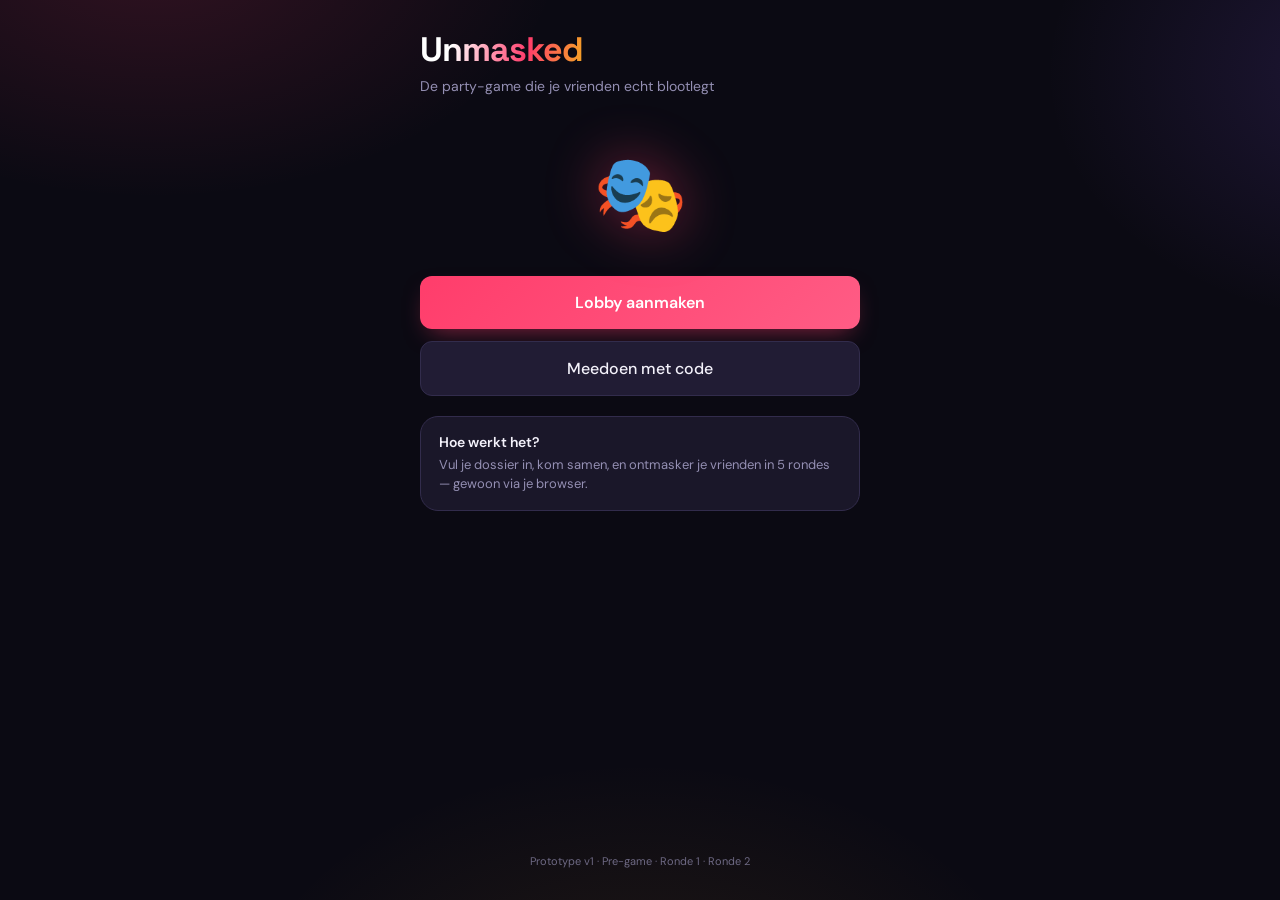
<file: index_4.html>
<!DOCTYPE html>
<html lang="nl">
<head>
  <meta charset="UTF-8" />
  <meta name="viewport" content="width=device-width, initial-scale=1.0, maximum-scale=1.0, user-scalable=no" />
  <meta name="theme-color" content="#0f0e17" />
  <meta name="apple-mobile-web-app-capable" content="yes" />
  <meta name="apple-mobile-web-app-status-bar-style" content="black-translucent" />
  <title>Unmasked</title>
  <link rel="stylesheet" href="style.css" />
  <link rel="preconnect" href="https://fonts.googleapis.com">
  <link href="https://fonts.googleapis.com/css2?family=DM+Sans:wght@400;500;600&family=Space+Grotesk:wght@600;700&display=swap" rel="stylesheet">
</head>
<body>

  <!-- HOME -->
  <div class="screen active" id="s-home">
    <div class="screen-inner">
      <div class="logo">Unmasked</div>
      <div class="tagline">De party-game die je vrienden echt blootlegt</div>
      <span class="hero-emoji">🎭</span>
      <button class="btn" onclick="go('s-create')">Lobby aanmaken</button>
      <button class="btn secondary" onclick="go('s-join')">Meedoen met code</button>
      <div class="card" style="margin-top:8px;">
        <div class="card-title">Hoe werkt het?</div>
        <div class="card-sub">Vul je dossier in, kom samen, en ontmasker je vrienden in 5 rondes — gewoon via je browser.</div>
      </div>
      <div class="nav-hint">Prototype v1 · Pre-game · Ronde 1 · Ronde 2</div>
    </div>
  </div>

  <!-- LOBBY AANMAKEN -->
  <div class="screen" id="s-create">
    <div class="screen-inner">
      <button class="back-btn" onclick="go('s-home')">← Terug</button>
      <div class="section-title">Lobby aanmaken</div>
      <div class="section-sub">Vul je naam in en stuur de link naar je groep. Geen download vereist voor je vrienden.</div>
      <label>Jouw naam</label>
      <input type="text" placeholder="bijv. Sander" />
      <label>Aantal spelers</label>
      <input type="number" min="4" max="12" value="6" />
      <button class="btn amber" style="margin-top:28px;" onclick="go('s-lobby')">Lobby aanmaken →</button>
    </div>
  </div>

  <!-- LOBBY CODE -->
  <div class="screen" id="s-lobby">
    <div class="screen-inner">
      <button class="back-btn" onclick="go('s-create')">← Terug</button>
      <div class="section-title">Lobby actief!</div>
      <div class="section-sub">Stuur de link naar je vrienden. Ze klikken gewoon aan — geen account, geen download.</div>
      <div class="code-box">
        <div class="code-big">UM-47</div>
        <div class="code-hint">Of deel de directe link hieronder</div>
      </div>
      <button class="btn secondary" style="margin-bottom:8px;">🔗 Kopieer uitnodigingslink</button>
      <button class="btn secondary" style="margin-bottom:20px;">📱 Deel via WhatsApp</button>
      <div class="section-title" style="font-size:17px;margin-bottom:12px;">Spelers (4/6)</div>
      <div class="player-list">
        <div class="player-row"><div class="avatar" style="background:#2a1020;color:#ff3d6b;">S</div><div class="player-name">Sander (jij)</div><span class="player-status status-done">Klaar</span></div>
        <div class="player-row"><div class="avatar" style="background:#0e1e30;color:#378add;">L</div><div class="player-name">Lien</div><span class="player-status status-done">Klaar</span></div>
        <div class="player-row"><div class="avatar" style="background:#1a1510;color:#ef9f27;">T</div><div class="player-name">Thomas</div><span class="player-status status-done">Klaar</span></div>
        <div class="player-row"><div class="avatar" style="background:#0e1e18;color:#4caf82;">E</div><div class="player-name">Emma</div><span class="player-status status-wait">Bezig...</span></div>
      </div>
      <button class="btn" onclick="go('s-dossier')" style="margin-top:auto;">Mijn dossier invullen →</button>
    </div>
  </div>

  <!-- JOIN -->
  <div class="screen" id="s-join">
    <div class="screen-inner">
      <button class="back-btn" onclick="go('s-home')">← Terug</button>
      <div class="section-title">Meedoen</div>
      <div class="section-sub">Vul je naam in en voer de code in die de host je heeft gestuurd.</div>
      <label>Jouw naam</label>
      <input type="text" placeholder="bijv. Emma" />
      <label>Lobby-code</label>
      <input type="text" placeholder="bijv. UM-47" class="code-input" />
      <button class="btn amber" style="margin-top:28px;" onclick="go('s-dossier')">Meedoen →</button>
    </div>
  </div>

  <!-- DOSSIER -->
  <div class="screen" id="s-dossier">
    <div class="screen-inner">
      <button class="back-btn" onclick="go('s-lobby')">← Terug</button>
      <div class="section-title">Jouw dossier</div>
      <div class="section-sub">Beantwoord eerlijk — hoe beter je invult, hoe leuker de avond.</div>
      <div class="progress-bar"><div class="progress-fill" id="dossier-progress" style="width:20%"></div></div>
      <div id="q-counter" class="label-sm">Vraag 1 van 5</div>
      <div id="q-text" class="q-text">Ik word chagrijnig van:</div>
      <textarea placeholder="Typ je antwoord..." id="q-answer"></textarea>
      <button class="btn" id="dossier-next-btn" style="margin-top:16px;" onclick="nextQ()">Volgende →</button>
      <button class="btn ghost" onclick="nextQ()">Sla over</button>
    </div>
  </div>

  <!-- WACHTKAMER -->
  <div class="screen" id="s-waiting">
    <div class="screen-inner centered">
      <span class="waiting-big">⏳</span>
      <div class="waiting-title">Dossier ingediend!</div>
      <div class="waiting-sub">Wacht tot iedereen klaar is. De host start het spel wanneer de groep volledig is.</div>
      <div class="card"><div class="card-title" style="margin-bottom:10px;">Nog niet klaar:</div><span class="pill">Emma</span><span class="pill">Nina</span></div>
      <div class="card" style="background:var(--green-bg);border-color:#1a4020;"><div class="card-title" style="color:var(--green);">Klaar (4/6)</div><div class="card-sub">Sander, Lien, Thomas, Kobe</div></div>
      <div style="margin-top:auto;padding-top:16px;width:100%;">
        <button class="btn amber" onclick="go('s-round1-intro')">Host: Spel starten →</button>
      </div>
    </div>
  </div>

  <!-- RONDE 1 INTRO -->
  <div class="screen" id="s-round1-intro">
    <div class="screen-inner centered">
      <span class="round-intro-icon">⚡</span>
      <div class="round-intro-title">Ronde 1</div>
      <div class="round-intro-accent">Quick Fire</div>
      <div class="round-intro-sub">Een antwoord flitst voorbij — raad zo snel mogelijk van wie het is. Hoe sneller, hoe meer punten.</div>
      <div class="rules">
        <div class="rule-row"><div class="rule-icon">⏱️</div><div class="rule-text"><strong>5 seconden</strong> per antwoord</div></div>
        <div class="rule-row"><div class="rule-icon">🏆</div><div class="rule-text">Snelheidsbonus: <strong>1e = 3pt · 2e = 2pt · 3e = 1pt</strong></div></div>
        <div class="rule-row"><div class="rule-icon">🎯</div><div class="rule-text">Iedereen speelt <strong>simultaan</strong> op zijn telefoon</div></div>
      </div>
      <button class="btn amber" style="margin-top:auto;" onclick="startRound1()">Start de ronde →</button>
    </div>
  </div>

  <!-- RONDE 1 VRAAG -->
  <div class="screen" id="s-round1-q">
    <div class="round-header">
      <div class="round-badge">Ronde 1</div>
      <div class="round-title">Quick Fire</div>
      <div class="round-score" id="r1-score">0 pt</div>
    </div>
    <div class="screen-inner" style="padding-top:16px;">
      <div class="progress-bar"><div class="progress-fill" id="r1-progress" style="width:12%"></div></div>
      <div class="label-sm" id="r1-qnum">Vraag 1 van 8</div>
      <div class="label-sm" id="r1-qlabel" style="margin-bottom:4px;"></div>
      <div class="qf-answer" id="r1-qanswer"></div>
      <div class="timer-ring">
        <svg width="72" height="72" viewBox="0 0 72 72">
          <circle cx="36" cy="36" r="30" fill="none" stroke="#2e2d45" stroke-width="6"/>
          <circle id="timer-arc" cx="36" cy="36" r="30" fill="none" stroke="#ff3d6b" stroke-width="6" stroke-dasharray="188.5" stroke-dashoffset="0" stroke-linecap="round"/>
        </svg>
        <div class="timer-num" id="timer-num">5</div>
      </div>
      <div id="r1-answers"></div>
      <div id="r1-feedback" style="display:none;margin-top:8px;"></div>
      <button class="btn" id="r1-next-btn" style="display:none;margin-top:12px;" onclick="nextR1Q()">Volgende vraag →</button>
    </div>
  </div>

  <!-- SCOREBORD NA R1 -->
  <div class="screen" id="s-round1-score">
    <div class="screen-inner centered">
      <span class="waiting-big" style="font-size:44px;">🏆</span>
      <div class="waiting-title">Na Ronde 1</div>
      <div class="waiting-sub" style="margin-bottom:16px;">Tussenstand — nog 4 rondes te gaan.</div>
      <div class="card" style="width:100%;"><div id="scoreboard-r1"></div></div>
      <div style="margin-top:auto;padding-top:16px;width:100%;">
        <button class="btn amber" onclick="go('s-round2-intro')">Verder naar Ronde 2 →</button>
      </div>
    </div>
  </div>

  <!-- RONDE 2 INTRO -->
  <div class="screen" id="s-round2-intro">
    <div class="screen-inner centered">
      <span class="round-intro-icon">📸</span>
      <div class="round-intro-title">Ronde 2</div>
      <div class="round-intro-accent">Unmasked</div>
      <div class="round-intro-sub">Een foto komt langzaam in beeld — van uiterste zoom naar volledig beeld. Wie raadt het eerst?</div>
      <div class="rules">
        <div class="rule-row"><div class="rule-icon">🔍</div><div class="rule-text">Foto start <strong>extreem ingezoomd</strong> en zoomt langzaam uit</div></div>
        <div class="rule-row"><div class="rule-icon">⚡</div><div class="rule-text"><strong>Hoe vroeger je raadt</strong>, hoe meer punten</div></div>
        <div class="rule-row"><div class="rule-icon">⏱️</div><div class="rule-text">Maximum <strong>30 seconden</strong> per foto</div></div>
      </div>
      <button class="btn amber" style="margin-top:auto;" onclick="startRound2()">Start de ronde →</button>
    </div>
  </div>

  <!-- RONDE 2 FOTO -->
  <div class="screen" id="s-round2-q">
    <div class="round-header">
      <div class="round-badge">Ronde 2</div>
      <div class="round-title">Unmasked</div>
      <div class="round-score" id="r2-score">0 pt</div>
    </div>
    <div class="screen-inner" style="padding-top:16px;">
      <div class="progress-bar"><div class="progress-fill" id="r2-progress" style="width:17%"></div></div>
      <div class="label-sm" id="r2-qnum">Foto 1 van 6</div>
      <div class="zoom-hint" id="r2-zoom-hint">Foto zoomt uit... raad wie het is!</div>
      <div class="photo-stage">
        <div class="photo-emoji" id="r2-photo">🧑</div>
      </div>
      <div class="zoom-bar-wrap"><div class="zoom-bar" id="r2-zoombar" style="width:0%"></div></div>
      <div class="pts-flash" id="r2-pts-flash"></div>
      <div class="player-grid" id="r2-players"></div>
      <div class="r2-feedback" id="r2-feedback"></div>
      <button class="btn" id="r2-next-btn" style="display:none;margin-top:4px;" onclick="nextR2Q()">Volgende foto →</button>
    </div>
  </div>

  <!-- SCOREBORD NA R2 -->
  <div class="screen" id="s-round2-score">
    <div class="screen-inner centered">
      <span class="waiting-big" style="font-size:44px;">📸</span>
      <div class="waiting-title">Na Ronde 2</div>
      <div class="waiting-sub" style="margin-bottom:16px;">Tussenstand — nog 3 rondes te gaan.</div>
      <div class="between-rounds">
        <div class="br-icon">🎭</div>
        <div class="br-title">Ronde 3 komt eraan</div>
        <div class="br-sub">In Verhoor — raad wie de dader is van het meest illegale wat iemand heeft gedaan.</div>
      </div>
      <div class="card" style="width:100%;"><div id="scoreboard-r2"></div></div>
      <div style="margin-top:auto;padding-top:16px;width:100%;">
        <button class="btn amber" onclick="go('s-home')">Ronde 3 (coming soon) →</button>
        <button class="btn ghost" onclick="go('s-home')">Terug naar home</button>
      </div>
    </div>
  </div>

<script src="script.js"></script>
</body>
</html>
</file>
<file: style.css>
/* ─────────────────────────────────────────
   Unmasked — style.css
   Mobiele website · Masquerade-thema v2
   ───────────────────────────────────────── */

*, *::before, *::after { box-sizing: border-box; margin: 0; padding: 0; }

:root {
  --bg:          #0b0a13;
  --bg-2:        #150f22;
  --card-bg:     #1a1729;
  --card-bg-2:   #211c34;
  --card-border: #322c4c;
  --accent:      #ff3d6b;
  --accent-dim:  #ff3d6b33;
  --accent2:     #f5a623;
  --violet:      #8b5cf6;
  --text:        #f4f2fb;
  --text-muted:  #948fb3;
  --input-bg:    #120f1e;
  --green:       #4caf82;
  --green-bg:    #0e2e1e;
  --red:         #e24b4a;
  --red-bg:      #2a0f10;
  --radius:      18px;
  --radius-sm:   12px;
  --font-display: 'Space Grotesk', system-ui, sans-serif;
  --font-body:    'DM Sans', system-ui, sans-serif;
  --safe-bottom:  env(safe-area-inset-bottom, 0px);
  --shadow-glow:  0 0 0 1px rgba(255,61,107,0.08), 0 16px 40px -12px rgba(255,61,107,0.25);
}

html, body {
  height: 100%;
  background: var(--bg);
  color: var(--text);
  font-family: var(--font-body);
  -webkit-font-smoothing: antialiased;
  overflow-x: hidden;
}

body {
  background:
    radial-gradient(680px 420px at 12% -6%, rgba(255,61,107,0.16), transparent 60%),
    radial-gradient(560px 420px at 108% 8%, rgba(139,92,246,0.16), transparent 60%),
    radial-gradient(700px 500px at 50% 118%, rgba(245,166,35,0.10), transparent 60%),
    var(--bg);
  background-attachment: fixed;
}

/* ── Ontsnappingsluik ── */
#leave-game-btn {
  position: fixed; top: calc(10px + env(safe-area-inset-top, 0px)); right: 10px; z-index: 500;
  width: 32px; height: 32px; border-radius: 50%; border: 1px solid var(--card-border);
  background: rgba(20,18,32,0.7); backdrop-filter: blur(4px); color: var(--text-muted);
  font-size: 15px; line-height: 1; align-items: center; justify-content: center;
  cursor: pointer; -webkit-tap-highlight-color: transparent;
}
#leave-game-btn:active { opacity: 0.7; }

/* ── Screens ── */
.screen {
  display: none;
  flex-direction: column;
  min-height: 100dvh;
  width: 100%;
}
.screen.active { display: flex; animation: screenIn 0.4s cubic-bezier(.2,.8,.2,1); }

@keyframes screenIn {
  from { opacity: 0; transform: translateY(14px) scale(0.99); }
  to   { opacity: 1; transform: none; }
}

.screen-inner {
  padding: 28px 20px calc(32px + var(--safe-bottom));
  display: flex;
  flex-direction: column;
  flex: 1;
  max-width: 480px;
  width: 100%;
  margin: 0 auto;
}

.screen-inner.centered {
  align-items: center;
  text-align: center;
}

/* ── Logo ── */
.logo {
  font-family: var(--font-display);
  font-size: 34px;
  font-weight: 700;
  letter-spacing: -1px;
  margin-bottom: 6px;
  background: linear-gradient(100deg, #ffffff 20%, var(--accent) 65%, var(--accent2) 100%);
  -webkit-background-clip: text;
  background-clip: text;
  -webkit-text-fill-color: transparent;
  width: fit-content;
}
.tagline { font-size: 14px; color: var(--text-muted); margin-bottom: 36px; line-height: 1.4; }
.hero-emoji {
  font-size: 76px; text-align: center; margin: 12px 0 32px; display: block;
  filter: drop-shadow(0 0 28px rgba(255,61,107,0.45));
  animation: floaty 5s ease-in-out infinite;
}
@keyframes floaty {
  0%, 100% { transform: translateY(0) rotate(-2deg); }
  50% { transform: translateY(-8px) rotate(2deg); }
}
.nav-hint { font-size: 11px; color: var(--text-muted); text-align: center; margin-top: auto; padding-top: 20px; opacity: 0.7; }

/* ── Buttons ── */
.btn {
  display: block;
  width: 100%;
  padding: 16px;
  background: linear-gradient(135deg, var(--accent) 0%, #ff5c85 100%);
  color: #fff;
  border: none;
  border-radius: var(--radius-sm);
  font-family: var(--font-body);
  font-size: 16px;
  font-weight: 600;
  cursor: pointer;
  margin-bottom: 12px;
  text-align: center;
  box-shadow: 0 10px 24px -10px rgba(255,61,107,0.55);
  transition: opacity 0.15s, transform 0.12s, box-shadow 0.15s;
  -webkit-tap-highlight-color: transparent;
}
.btn:active { opacity: 0.9; transform: scale(0.97); box-shadow: 0 6px 14px -8px rgba(255,61,107,0.5); }
.btn.secondary { background: var(--card-bg-2); border: 1px solid var(--card-border); color: var(--text); box-shadow: none; font-weight: 500; }
.btn.amber { background: linear-gradient(135deg, var(--accent2) 0%, #ffc85c 100%); color: #1a1000; font-weight: 700; box-shadow: 0 10px 24px -10px rgba(245,166,35,0.55); }
.btn.ghost { background: transparent; border: none; color: var(--text-muted); font-size: 14px; padding: 12px; box-shadow: none; font-weight: 500; }
.back-btn {
  background: none; border: none; color: var(--text-muted);
  font-family: var(--font-body); font-size: 14px; cursor: pointer;
  padding: 0 0 20px; display: flex; align-items: center; gap: 4px;
  -webkit-tap-highlight-color: transparent;
  transition: color 0.15s;
}
.back-btn:active { color: var(--text); }

/* ── Typography ── */
.section-title { font-family: var(--font-display); font-size: 23px; font-weight: 700; color: var(--text); margin-bottom: 6px; letter-spacing: -0.3px; }
.section-sub { font-size: 14px; color: var(--text-muted); margin-bottom: 24px; line-height: 1.5; }
.label-sm { font-size: 12px; color: var(--text-muted); margin-bottom: 8px; font-weight: 500; letter-spacing: 0.2px; }
.q-text { font-size: 19px; color: var(--text); font-weight: 600; margin-bottom: 16px; line-height: 1.4; font-family: var(--font-display); }
.qf-answer { font-size: 21px; font-weight: 500; color: var(--text); margin-bottom: 20px; line-height: 1.35; font-style: italic; }

/* ── Card ── */
.card { background: var(--card-bg); border: 1px solid var(--card-border); border-radius: var(--radius); padding: 16px 18px; margin-bottom: 12px; width: 100%; }
.card-title { font-size: 14px; font-weight: 600; color: var(--text); margin-bottom: 4px; }
.card-sub { font-size: 13px; color: var(--text-muted); line-height: 1.5; }

/* ── Inputs ── */
label { font-size: 13px; color: var(--text-muted); display: block; margin-bottom: 8px; margin-top: 20px; font-weight: 500; }
input[type=text], input[type=number] {
  width: 100%; padding: 15px 16px;
  background: var(--input-bg); border: 1px solid var(--card-border);
  border-radius: var(--radius-sm); color: var(--text);
  font-family: var(--font-body); font-size: 16px; outline: none;
  transition: border-color 0.15s, box-shadow 0.15s;
  -webkit-appearance: none;
}
input:focus { border-color: var(--accent); box-shadow: 0 0 0 3px var(--accent-dim); }
.code-input { font-size: 26px; letter-spacing: 6px; text-align: center; font-family: var(--font-display); }
textarea {
  width: 100%; padding: 14px 16px;
  background: var(--input-bg); border: 1px solid var(--card-border);
  border-radius: var(--radius-sm); color: var(--text);
  font-family: var(--font-body); font-size: 16px;
  resize: none; outline: none; line-height: 1.5; height: 100px;
  transition: border-color 0.15s, box-shadow 0.15s;
}
textarea:focus { border-color: var(--accent); box-shadow: 0 0 0 3px var(--accent-dim); }

/* ── Gezicht aanduiden (dossier) ── */
.focus-editor { position: relative; display: inline-block; max-width: 100%; border-radius: var(--radius); overflow: hidden; border: 1px solid var(--card-border); background: var(--card-bg); touch-action: none; cursor: crosshair; }
.focus-editor img { display: block; max-width: 100%; max-height: 52vh; width: auto; height: auto; user-select: none; -webkit-user-drag: none; }
.focus-marker { position: absolute; width: 64px; height: 64px; border-radius: 50%; border: 3px solid var(--accent); box-shadow: 0 0 0 3px rgba(0,0,0,0.45), inset 0 0 0 2px rgba(255,255,255,0.6); transform: translate(-50%, -50%); pointer-events: none; }
.focus-marker::after { content: ''; position: absolute; left: 50%; top: 50%; width: 6px; height: 6px; margin: -3px 0 0 -3px; border-radius: 50%; background: var(--accent); }
.pick-status { font-size: 13px; font-weight: 600; text-align: center; margin: 8px 0 4px; color: var(--text-muted); }
.pick-status.ok { color: var(--green); }
.pick-status.bad { color: #e24b4a; }
.toggle-row { display: flex; align-items: center; gap: 10px; margin-top: 12px; font-size: 13px; color: var(--text-muted); cursor: pointer; }
.toggle-row input { width: 20px; height: 20px; accent-color: var(--accent); flex: none; }
input[type=range] { width: 100%; accent-color: var(--accent); }

/* ── Hot or Not ── */
.hon-buttons { display: flex; gap: 12px; width: 100%; margin-top: 8px; }
.hon-btn { flex: 1; padding: 16px; border-radius: var(--radius-sm); border: none; font-family: var(--font-body); font-size: 16px; font-weight: 700; cursor: pointer; -webkit-tap-highlight-color: transparent; }
.hon-btn:active { opacity: 0.85; transform: scale(0.97); }
.hon-not { background: var(--card-bg-2); color: var(--text); border: 1px solid var(--card-border); }
.hon-hot { background: linear-gradient(135deg, var(--accent), var(--accent2)); color: #fff; }
.hon-results { width: 100%; margin-top: 16px; }
.hon-bar-wrap { height: 14px; background: var(--card-bg-2); border-radius: 8px; overflow: hidden; margin-bottom: 8px; }
.hon-bar { height: 100%; background: linear-gradient(90deg, var(--accent), var(--accent2)); border-radius: 8px; transition: width 0.4s ease; }

/* ── Foto-picker (dossier) ── */
.photo-picker {
  width: 168px; height: 168px; border-radius: var(--radius);
  border: 2px dashed var(--card-border); background: var(--card-bg);
  display: flex; align-items: center; justify-content: center;
  font-size: 42px; cursor: pointer; overflow: hidden;
  margin: 12px 0 8px; transition: border-color 0.15s;
}
.photo-picker:active { border-color: var(--accent); }
.photo-picker img { width: 100%; height: 100%; object-fit: cover; }

/* ── Lobby Code ── */
.code-box { background: linear-gradient(160deg, var(--card-bg-2), var(--input-bg)); border: 1px solid var(--card-border); border-radius: var(--radius); padding: 30px; text-align: center; margin-bottom: 20px; }
.code-big { font-family: var(--font-display); font-size: 48px; font-weight: 700; letter-spacing: 10px;
  background: linear-gradient(100deg, var(--accent), var(--accent2));
  -webkit-background-clip: text; background-clip: text; -webkit-text-fill-color: transparent; }
.code-hint { font-size: 12px; color: var(--text-muted); margin-top: 8px; }

/* ── Player List ── */
.player-list { margin-bottom: 16px; }
.player-row { display: flex; align-items: center; gap: 14px; padding: 12px 0; border-bottom: 1px solid var(--card-border); }
.player-row:last-child { border-bottom: none; }
.avatar { width: 40px; height: 40px; border-radius: 50%; display: flex; align-items: center; justify-content: center; font-family: var(--font-display); font-size: 15px; font-weight: 700; flex-shrink: 0; box-shadow: 0 0 0 1px rgba(255,255,255,0.06) inset; }
.player-name { font-size: 15px; color: var(--text); flex: 1; font-weight: 500; }
.player-status { font-size: 11px; padding: 4px 10px; border-radius: 20px; font-weight: 600; }
.status-done { background: var(--green-bg); color: var(--green); }
.status-wait { background: #241c08; color: #d4a72c; }

/* ── Progress Bar ── */
.progress-bar { height: 10px; background: var(--card-border); border-radius: 5px; margin-bottom: 20px; overflow: hidden; width: 100%; }
.progress-fill { height: 100%; background: linear-gradient(90deg, var(--accent), var(--accent2)); border-radius: 5px; transition: width 0.4s ease; box-shadow: 0 0 8px rgba(255,61,107,0.5); }

/* ── Dossier-overzicht (accordion) ── */
.dossier-cat-title { font-size: 12px; font-weight: 700; color: var(--text-muted); text-transform: uppercase; letter-spacing: 0.5px; margin: 18px 0 6px; }
.dossier-cat-title:first-child { margin-top: 0; }
.dossier-row { background: var(--card-bg); border: 1px solid var(--card-border); border-radius: var(--radius-sm); margin-bottom: 8px; overflow: hidden; }
.dossier-row.done { border-color: var(--green); }
.dossier-row-head { display: flex; align-items: center; gap: 10px; padding: 14px 16px; cursor: pointer; -webkit-tap-highlight-color: transparent; }
.dossier-row-status { font-size: 16px; color: var(--text-muted); flex-shrink: 0; width: 20px; text-align: center; }
.dossier-row.done .dossier-row-status { color: var(--green); }
.dossier-row-label { font-size: 14px; color: var(--text); flex: 1; font-weight: 500; line-height: 1.4; }
.dossier-row-chevron { font-size: 14px; color: var(--text-muted); flex-shrink: 0; }
.dossier-row-body { padding: 0 16px 14px; }
.dossier-row-body textarea { height: 80px; }
.dossier-submit-wrap { margin-top: 16px; padding-top: 8px; }

/* ── Waiting ── */
.waiting-big { font-size: 54px; margin: 16px 0 12px; display: block; filter: drop-shadow(0 0 22px rgba(255,61,107,0.35)); }
@keyframes waitingPulse { 0%, 100% { transform: scale(1); opacity: 1; } 50% { transform: scale(1.1); opacity: 0.75; } }
.waiting-pulse { animation: waitingPulse 1.8s ease-in-out infinite; }
/* Animeren van de content-property is niet overal betrouwbaar (vooral
   iOS Safari) — drie losse stippen met vertraagde fade is dat wel. */
.waiting-dots { display: inline-flex; gap: 2px; margin: 0 2px; }
.waiting-dots span { width: 4px; height: 4px; border-radius: 50%; background: var(--accent); animation: waitingDotFade 1.2s ease-in-out infinite; }
.waiting-dots span:nth-child(2) { animation-delay: 0.2s; }
.waiting-dots span:nth-child(3) { animation-delay: 0.4s; }
@keyframes waitingDotFade { 0%, 80%, 100% { opacity: 0.25; } 40% { opacity: 1; } }
.waiting-title { font-family: var(--font-display); font-size: 25px; font-weight: 700; color: var(--text); margin-bottom: 8px; }
.waiting-sub { font-size: 14px; color: var(--text-muted); margin-bottom: 24px; line-height: 1.5; max-width: 300px; }
.pill { display: inline-block; background: var(--card-bg); border: 1px solid var(--card-border); border-radius: 20px; padding: 6px 14px; font-size: 13px; color: var(--text-muted); margin: 4px; font-weight: 500; }

/* ── Round Intro ── */
.round-intro-icon { font-size: 62px; margin: 8px 0 16px; display: block; filter: drop-shadow(0 0 26px rgba(255,61,107,0.4)); }
.round-intro-title { font-family: var(--font-display); font-size: 27px; font-weight: 700; color: var(--text); margin-bottom: 4px; letter-spacing: -0.3px; }
.round-intro-accent { font-size: 18px; font-weight: 600; margin-bottom: 16px;
  background: linear-gradient(100deg, var(--accent), var(--violet));
  -webkit-background-clip: text; background-clip: text; -webkit-text-fill-color: transparent; }
.round-intro-sub { font-size: 14px; color: var(--text-muted); margin-bottom: 24px; line-height: 1.6; max-width: 300px; }
.rules { width: 100%; text-align: left; margin-bottom: 8px; background: var(--card-bg); border: 1px solid var(--card-border); border-radius: var(--radius); padding: 16px 18px; }
.rule-row { display: flex; align-items: flex-start; gap: 12px; margin-bottom: 14px; }
.rule-row:last-child { margin-bottom: 0; }
.rule-icon { font-size: 18px; width: 28px; flex-shrink: 0; text-align: center; }
.rule-text { font-size: 14px; color: var(--text-muted); line-height: 1.5; }
.rule-text strong { color: var(--text); font-weight: 600; }

/* ── Round Header ── */
.round-header { background: rgba(26,23,41,0.85); backdrop-filter: blur(10px); border-bottom: 1px solid var(--card-border); padding: 16px 20px; display: flex; align-items: center; gap: 12px; position: sticky; top: 0; z-index: 10; }
.round-badge { background: linear-gradient(135deg, var(--accent), #ff5c85); color: #fff; font-family: var(--font-display); font-size: 11px; font-weight: 700; padding: 5px 12px; border-radius: 20px; white-space: nowrap; }
.round-title { font-size: 15px; font-weight: 600; color: var(--text); }
.round-score { margin-left: auto; font-family: var(--font-display); font-size: 15px; color: var(--accent2); font-weight: 700; }

/* ── Timer Ring ── */
.timer-ring { position: relative; width: 76px; height: 76px; margin: 0 auto 20px; }
.timer-ring svg { transform: rotate(-90deg); }
.timer-num { position: absolute; inset: 0; display: flex; align-items: center; justify-content: center; font-family: var(--font-display); font-size: 24px; font-weight: 700; color: var(--text); }
/* Korte, opvallende flits zodra de tijd om is — merkbaar zonder geluid. */
@keyframes timerZeroFlash {
  0% { box-shadow: 0 0 0 0 rgba(255,61,107,0.9); }
  60% { box-shadow: 0 0 0 22px rgba(255,61,107,0); }
  100% { box-shadow: 0 0 0 0 rgba(255,61,107,0); }
}
.timer-ring.flash { border-radius: 50%; animation: timerZeroFlash 0.6s ease-out; }
.timer-ring.flash .timer-num { color: var(--red); }

/* ── Answer Cards ── */
.answer-card { background: var(--card-bg); border: 1px solid var(--card-border); border-radius: var(--radius); padding: 18px 20px; min-height: 30px; display: flex; align-items: center; margin-bottom: 14px; cursor: pointer; transition: border-color 0.15s, background 0.15s, transform 0.1s; -webkit-tap-highlight-color: transparent; }
.answer-card:active { opacity: 0.85; transform: scale(0.985); }
.answer-card.correct { border-color: var(--green); background: var(--green-bg); box-shadow: 0 0 0 1px var(--green) inset; }
.answer-card.wrong { border-color: #8b1a1a; background: var(--red-bg); opacity: 0.6; }
.answer-card.pending { border-color: var(--accent2); box-shadow: 0 0 0 1px var(--accent2) inset; }
.answer-text { font-size: 16px; color: var(--text); line-height: 1.4; font-weight: 500; }
.result-correct { font-size: 14px; color: var(--green); margin-top: 6px; font-weight: 600; }
.result-wrong { font-size: 14px; color: var(--red); margin-top: 6px; font-weight: 600; }

/* ── Scoreboard ── */
.score-row { display: flex; align-items: center; gap: 12px; padding: 12px 0; border-bottom: 1px solid var(--card-border); }
.score-row:last-child { border-bottom: none; }
.score-rank { font-family: var(--font-display); font-size: 20px; font-weight: 700; color: var(--text-muted); width: 28px; }
.score-rank.gold { color: var(--accent2); }
.score-name { font-size: 14px; color: var(--text); flex: 1; font-weight: 500; }
.score-pts { font-family: var(--font-display); font-size: 16px; font-weight: 700; color: var(--accent); }

/* ── Ronde 2-masker op de foto zelf ── */
.r2-mask { position: absolute; transform: translate(-50%, -50%); filter: drop-shadow(0 4px 10px rgba(0,0,0,0.5)); }
.r2-mask svg { width: 100%; display: block; }

/* ── Ronde 2 ── */
.photo-stage { position: relative; width: 100%; height: 280px; border-radius: var(--radius); overflow: hidden; background: var(--card-bg); border: 1px solid var(--card-border); margin-bottom: 10px; }
.photo-emoji { position: absolute; inset: 0; display: flex; align-items: center; justify-content: center; font-size: 120px; transform-origin: center; }
.zoom-hint { font-size: 12px; color: var(--text-muted); text-align: center; margin-bottom: 8px; font-weight: 500; }
.zoom-bar-wrap { height: 5px; background: var(--card-border); border-radius: 3px; margin-bottom: 14px; overflow: hidden; }
.zoom-bar { height: 100%; background: linear-gradient(90deg, var(--accent2), var(--accent)); border-radius: 3px; }
.pts-flash { font-family: var(--font-display); font-size: 30px; font-weight: 700; color: var(--accent2); text-align: center; margin-bottom: 4px; min-height: 38px; }
.player-grid { display: grid; grid-template-columns: repeat(3, 1fr); gap: 8px; margin-bottom: 10px; }
.player-btn { background: var(--card-bg); border: 1px solid var(--card-border); border-radius: var(--radius-sm); padding: 12px 6px; cursor: pointer; text-align: center; transition: border-color 0.15s, transform 0.1s; -webkit-tap-highlight-color: transparent; }
.player-btn:active { opacity: 0.8; transform: scale(0.96); }
.player-btn.correct { border-color: var(--green); background: var(--green-bg); box-shadow: 0 0 0 1px var(--green) inset; }
.player-btn.wrong { border-color: #8b1a1a; background: var(--red-bg); opacity: 0.6; }
.player-btn.pending { border-color: var(--accent2); box-shadow: 0 0 0 1px var(--accent2) inset; }
.pb-avatar { width: 38px; height: 38px; border-radius: 50%; margin: 0 auto 6px; display: flex; align-items: center; justify-content: center; font-family: var(--font-display); font-size: 14px; font-weight: 700; }
.pb-name { font-size: 12px; color: var(--text); font-weight: 500; }
.r2-feedback { font-size: 14px; text-align: center; margin-bottom: 6px; min-height: 20px; font-weight: 500; }

/* ── Between Rounds ── */
.between-rounds { background: linear-gradient(160deg, var(--card-bg-2), var(--card-bg)); border: 1px solid var(--card-border); border-radius: var(--radius); padding: 20px; text-align: center; margin-bottom: 16px; width: 100%; }
.br-icon { font-size: 36px; margin-bottom: 10px; }
.br-title { font-family: var(--font-display); font-size: 16px; font-weight: 700; color: var(--text); margin-bottom: 6px; }
.br-sub { font-size: 13px; color: var(--text-muted); line-height: 1.5; }

/* ── Ronde 3: Verhoor ── */
.suspect-card { background: var(--card-bg); border: 1px solid var(--card-border); border-radius: var(--radius); padding: 20px; margin-bottom: 16px; width: 100%; text-align: center; }
.suspect-emoji { font-size: 46px; margin-bottom: 10px; }
.suspect-confession { font-size: 17px; font-weight: 600; font-family: var(--font-display); line-height: 1.4; color: var(--text); font-style: italic; }
.accuse-list .player-btn { text-align: left; display: flex; align-items: center; gap: 10px; padding: 12px 14px; }
.accuse-list .player-btn .pb-avatar { margin: 0; }
.accuse-list { display: flex; flex-direction: column; gap: 8px; margin-bottom: 10px; }

.match-row { display: flex; align-items: center; gap: 10px; background: var(--card-bg); border: 1px solid var(--card-border); border-radius: var(--radius-sm); padding: 10px 12px; margin-bottom: 8px; cursor: pointer; transition: border-color 0.15s; }
.match-row:active { opacity: 0.85; }
.match-row.correct { border-color: var(--green); background: var(--green-bg); }
.match-row.wrong { border-color: #8b1a1a; background: var(--red-bg); opacity: 0.6; }

/* ── Ronde 5: Eindstand ── */
.final-podium { display: flex; align-items: flex-end; justify-content: center; gap: 10px; width: 100%; margin: 18px 0 24px; }
.podium-slot { flex: 1; text-align: center; }
.podium-bar { border-radius: 12px 12px 0 0; display: flex; align-items: flex-start; justify-content: center; padding-top: 10px; font-family: var(--font-display); font-weight: 700; }
.podium-slot.gold .podium-bar { height: 120px; background: linear-gradient(160deg, var(--accent2), #c67f0e); color: #1a1000; }
.podium-slot.silver .podium-bar { height: 90px; background: linear-gradient(160deg, #c7c9d9, #8b8ea3); color: #14131f; }
.podium-slot.bronze .podium-bar { height: 68px; background: linear-gradient(160deg, #d3874f, #9a5a2e); color: #1a1000; }
.podium-avatar { font-size: 26px; margin-bottom: 4px; }
.podium-name { font-size: 12px; font-weight: 600; margin-top: 8px; color: var(--text); }
.podium-pts { font-size: 11px; color: var(--text-muted); }

/* ── Stemvervormer-keuze ── */
.voice-style-btn { flex: 1; opacity: 0.55; transition: opacity 0.15s, border-color 0.15s; }
.voice-style-btn.selected { opacity: 1; border-color: var(--accent); box-shadow: 0 0 0 1px var(--accent) inset; }

/* ── Ronde 5: Biecht-Finale ── */
audio { border-radius: var(--radius-sm); }
#biecht-record-timer { font-family: var(--font-display); font-size: 22px; font-weight: 700; color: var(--text); margin: 8px 0 16px; }

/* ── Confetti ── */
.confetti-piece { position: fixed; top: -20px; border-radius: 2px; z-index: 999; pointer-events: none; animation: confettiFall linear forwards; }
@keyframes confettiFall {
  to { transform: translateY(110vh) rotate(540deg); opacity: 0.2; }
}

/* ── Bonus: favoriete foto ── */
.fav-grid { display: grid; grid-template-columns: repeat(2, 1fr); gap: 10px; width: 100%; margin-top: 12px; }
.fav-card { background: var(--card-bg); border: 1px solid var(--card-border); border-radius: var(--radius-sm); overflow: hidden; cursor: pointer; -webkit-tap-highlight-color: transparent; transition: border-color 0.15s, transform 0.1s; }
.fav-card:active { transform: scale(0.97); }
.fav-card.own { cursor: default; opacity: 0.55; }
.fav-card.pending { border-color: var(--accent2); box-shadow: 0 0 0 1px var(--accent2) inset; }
.fav-card.winner { border-color: var(--green); box-shadow: 0 0 0 2px var(--green) inset; }
.fav-photo { width: 100%; aspect-ratio: 1 / 1; background-size: cover; background-position: center; background-color: var(--card-bg-2); }
.fav-name { padding: 6px 8px; font-size: 13px; font-weight: 600; color: var(--text); text-align: center; }

/* ── Host-tools ── */
.remove-player-btn { margin-left: auto; background: none; border: 1px solid var(--card-border); color: var(--text-muted); border-radius: 50%; width: 30px; height: 30px; font-size: 14px; cursor: pointer; flex-shrink: 0; }
.remove-player-btn:active { opacity: 0.7; }
#takeover-btn { position: fixed; left: 50%; bottom: 14px; transform: translateX(-50%); z-index: 50; background: var(--card-bg-2); color: var(--text); border: 1px solid var(--accent2); border-radius: 20px; padding: 8px 16px; font-family: var(--font-body); font-size: 13px; font-weight: 600; cursor: pointer; max-width: calc(100% - 32px); }

/* ── Verbinding, geluid ── */
#conn-banner { position: fixed; top: 0; left: 0; right: 0; z-index: 600; background: #3a1414; color: #ffd7d7; border-bottom: 1px solid var(--red); text-align: center; font-size: 13px; font-weight: 600; padding: calc(8px + env(safe-area-inset-top, 0px)) 12px 8px; }
#sound-btn { position: fixed; top: calc(10px + env(safe-area-inset-top, 0px)); left: 10px; z-index: 500; width: 32px; height: 32px; border-radius: 50%; border: 1px solid var(--card-border); background: rgba(20,18,32,0.7); backdrop-filter: blur(4px); font-size: 14px; cursor: pointer; display: none; }
body.in-game #sound-btn { display: block; }

/* ── Spelinstellingen ── */
.seg { display: flex; gap: 6px; width: 100%; }
.seg-btn { flex: 1; padding: 9px 4px; border-radius: 10px; border: 1px solid var(--card-border); background: var(--card-bg-2); color: var(--text-muted); font-family: var(--font-body); font-size: 13px; font-weight: 600; cursor: pointer; }
.seg-btn.selected { border-color: var(--accent2); color: var(--text); box-shadow: 0 0 0 1px var(--accent2) inset; }
.round-toggle { display: flex; align-items: center; gap: 10px; padding: 7px 0; font-size: 14px; color: var(--text); text-align: left; cursor: pointer; }
.round-toggle input { width: 18px; height: 18px; accent-color: var(--accent); }

/* ── Scorebord-animatie ── */
.scoreboard-animate .score-row { animation: rowIn 0.45s cubic-bezier(.2,.8,.2,1) both; }
.scoreboard-animate .score-bar { animation: barGrow 0.9s cubic-bezier(.2,.8,.2,1) both; transform-origin: left; }
@keyframes rowIn { from { opacity: 0; transform: translateY(10px); } to { opacity: 1; transform: none; } }
@keyframes barGrow { from { transform: scaleX(0); } to { transform: scaleX(1); } }
@media (prefers-reduced-motion: reduce) { .scoreboard-animate .score-row, .scoreboard-animate .score-bar { animation: none; } }

/* ── Toegankelijkheid: juist/fout niet enkel met kleur ── */
.player-btn.correct .pb-name::after, .answer-card.correct .answer-text::after { content: ' ✓'; color: var(--green); font-weight: 700; }
.player-btn.wrong .pb-name::after, .answer-card.wrong .answer-text::after { content: ' ✗'; color: var(--red); font-weight: 700; }
[role="button"]:focus-visible, button:focus-visible, .seg-btn:focus-visible { outline: 2px solid var(--accent2); outline-offset: 2px; }

/* ── Tv-scherm ── */
#s-tv { min-height: 100vh; }
.tv-wrap { width: 100%; max-width: 1400px; margin: 0 auto; padding: 3vh 4vw; display: flex; flex-direction: column; min-height: 100vh; }
.tv-top { display: flex; justify-content: space-between; align-items: center; margin-bottom: 3vh; }
.tv-brand { font-family: var(--font-display); font-weight: 700; font-size: clamp(22px, 2.6vw, 44px); color: var(--text); }
.tv-brand span { color: var(--accent); }
.tv-code { font-family: var(--font-display); font-size: clamp(16px, 1.8vw, 30px); color: var(--text-muted); text-align: right; }
.tv-code strong { color: var(--accent2); letter-spacing: 2px; }
.tv-main { flex: 1; display: flex; flex-direction: column; align-items: center; justify-content: center; text-align: center; gap: 2.4vh; }
.tv-kicker { font-size: clamp(16px, 1.6vw, 28px); color: var(--accent2); font-weight: 700; text-transform: uppercase; letter-spacing: 2px; }
.tv-title { font-family: var(--font-display); font-size: clamp(30px, 4.4vw, 80px); font-weight: 700; color: var(--text); line-height: 1.1; max-width: 90%; }
.tv-sub { font-size: clamp(18px, 2vw, 36px); color: var(--text-muted); max-width: 85%; }
.tv-quote { font-family: var(--font-display); font-size: clamp(28px, 3.6vw, 64px); color: var(--text); font-weight: 600; max-width: 85%; }
.tv-timer { font-family: var(--font-display); font-size: clamp(48px, 7vw, 130px); font-weight: 700; color: var(--accent); }
.tv-timer.low { color: var(--red); }
.tv-reveal { font-family: var(--font-display); font-size: clamp(30px, 4vw, 72px); font-weight: 700; color: var(--green); }
.tv-photo-stage { width: min(60vh, 70vw); height: min(60vh, 70vw); border-radius: 24px; overflow: hidden; background: var(--card-bg); position: relative; }
.tv-photo { width: 100%; height: 100%; background-size: cover; background-position: center; position: relative; }
.tv-photo .r2-mask { position: absolute; transform: translate(-50%, -50%); }
.tv-grid { display: grid; grid-template-columns: repeat(auto-fill, minmax(180px, 1fr)); gap: 16px; width: 100%; }
.tv-grid .fav-photo { border-radius: 14px 14px 0 0; }
.tv-board { width: min(900px, 90vw); }
.tv-board .score-row { padding: 1.4vh 0; }
.tv-board .score-name { font-size: clamp(18px, 2vw, 34px); }
.tv-board .score-pts, .tv-board .score-rank { font-size: clamp(20px, 2.2vw, 38px); width: auto; }
.tv-players { display: flex; flex-wrap: wrap; justify-content: center; gap: 12px; max-width: 90%; }
.tv-players .pill { font-size: clamp(16px, 1.6vw, 26px); padding: 8px 18px; }
.tv-players .pill.done { color: var(--green); border-color: #1a4020; }
.tv-small { font-size: clamp(14px, 1.3vw, 22px); color: var(--text-muted); }

.pick-count { font-size: 12px; text-align: center; color: var(--text-muted); margin: 2px 0 6px; }
.reveal-now-btn { margin-top: 6px; }
.tv-sound-btn { position: fixed; bottom: 3vh; right: 3vw; z-index: 50; padding: 14px 22px; border-radius: 999px; border: 1px solid var(--card-border); background: var(--accent); color: #fff; font-size: clamp(16px, 1.6vw, 26px); font-weight: 700; cursor: pointer; }
.tv-qr { background: #fff; padding: 14px; border-radius: 16px; display: inline-block; line-height: 0; }
.tv-qr svg, .tv-qr img { width: min(26vh, 260px); height: min(26vh, 260px); }
.tv-join-row { display: flex; gap: 4vw; align-items: center; justify-content: center; flex-wrap: wrap; }
.host-audio-note { font-size: 13px; color: var(--text-muted); text-align: center; margin: 6px 0; }
</file>
